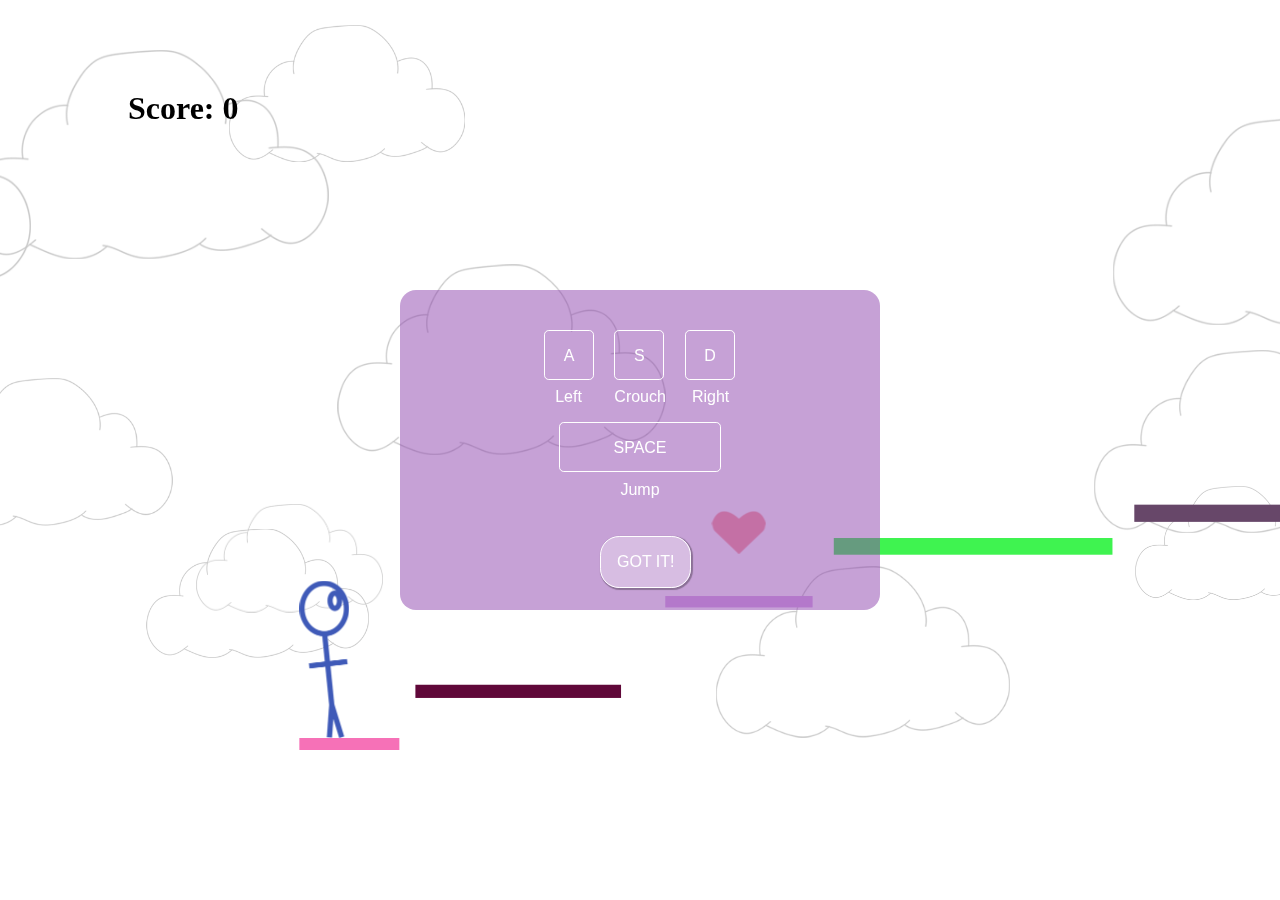
<file: index.html>
<html>
	<head>
		<link rel = 'stylesheet' type = 'text/css' href = 'resources/styles.css'>

		<script src = 'app/menu.js'></script>
		<script src = 'app/healthBar.js'></script>
		<script src = 'app/heart.js'></script>
		<script src = 'app/background.js'></script>
		<script src = 'app/spinSpike.js'></script>
		<script src = 'app/enemy.js'></script>
		<script src = 'app/platform.js'></script>
		<script src = 'app/map.js'></script>
		<script src = 'app/player.js'></script>
		<script src = 'app/viewport.js'></script>
		<script src = 'app/game.js'></script>
		<script src = 'app/app.js'></script>

	</head>
	<body>
		<canvas id = 'canvas'></canvas>

		<div id = 'tutorial'>
			<div id = 'top'>
				<div id = 'a' class = 'k'>
					<p>A</p>
				</div>
				<div id = 's' class = 'k'>
					<p>S</p>
				</div>
				<div id = 'd' class = 'k'>
					<p>D</p>
				</div>
			</div>
			<div id = 'bottom'>
				<p id = 'l'>Left</p>
				<p id = 'c'>Crouch</p>
				<p id = 'r'>Right</p>
			</div>
			<div id = 'space'>
				<p>SPACE</p>
				<p id = 'j'>Jump</p>
			</div>
			<button id = 'close'>GOT IT!</button>
		</div>
		<div id = 'hiddenAssets'>
			<img id = 'jumpLeft' src = 'assets/jumpLeft.png'>
			<img id = 'jumpRight' src = 'assets/jumpRight.png'>
			<img id = 'heart' src = 'assets/heart.png'>
			<img id = 'crouch' src = 'assets/crouch.png'>
			<img id = 'cloud' src = 'assets/cloud.png'>
			<img id = 'spike' src = 'assets/star.png'>
			<img id = 'left' src = 'assets/mainLeft.png'>
			<img id = 'right' src = 'assets/mainRight.png'>
			<img id = 'eLeft' src = 'assets/enemy.png'>
			<img id = 'eRight' src = 'assets/enemyRight.png'>
		</div>
	</body>
</html>
</file>
<file: resources/styles.css>
*{
	margin:0;
	padding:0;
}

body{
	position: relative;
}
#hiddenAssets{
	display: none;
}

#tutorial{
	position: absolute;
	width:30em;
	height:20em;
	top:calc(50% - 10em);
	left:calc(50% - 15em);
	border-radius: 1em;
	color:white;
	font-family: arial;
	display: none;
}

	#tutorial .k{
		border:1px solid;
		border-radius: .3em;
		display: inline-block;
		margin:.5em;
		width:3em;
		height:3em;
	}

		#tutorial .k p{
			text-align: center;
			margin-top: 1em;
		}


	#top{
		margin: 0 auto;
		width:13em;
		margin-top: 2em;
	}

	#bottom{
		margin: 0 auto;
		width:13em;
	}

		#bottom p{
			display: inline-block;
		}
			#l{
				margin-left: 1.2em;
			}

			#c{
				margin-left: 1.75em;
			}

			#r{
				margin-left: 1.35em;
			}

	#space{
		width:10em;
		height:3em;
		border:1px solid;
		border-radius: .3em;
		text-align: center;
		margin: 0 auto;
		margin-top: 1em;
	}
		#space p{
			margin-top: 1em;
		}

		#space #j{
			margin: 1.5em;
		}

	#tutorial button{
		margin-top: 4em;
		margin-left: 12.5em;
		padding:1em;
		border-radius: 1.2em;	
		border:1px solid white;
		background:rgba(255,255,255,.3);
		color:white;
		font-size: 1em;
		box-shadow: 1px 1px 1px 1px rgba(0,0,0,.3);
		transition:box-shadow .3s;
		outline: none;
	}

	#tutorial button:hover{
		cursor: pointer;
		box-shadow: 2px 2px 2px 2px rgba(0,0,0,.3);
	}
</file>
